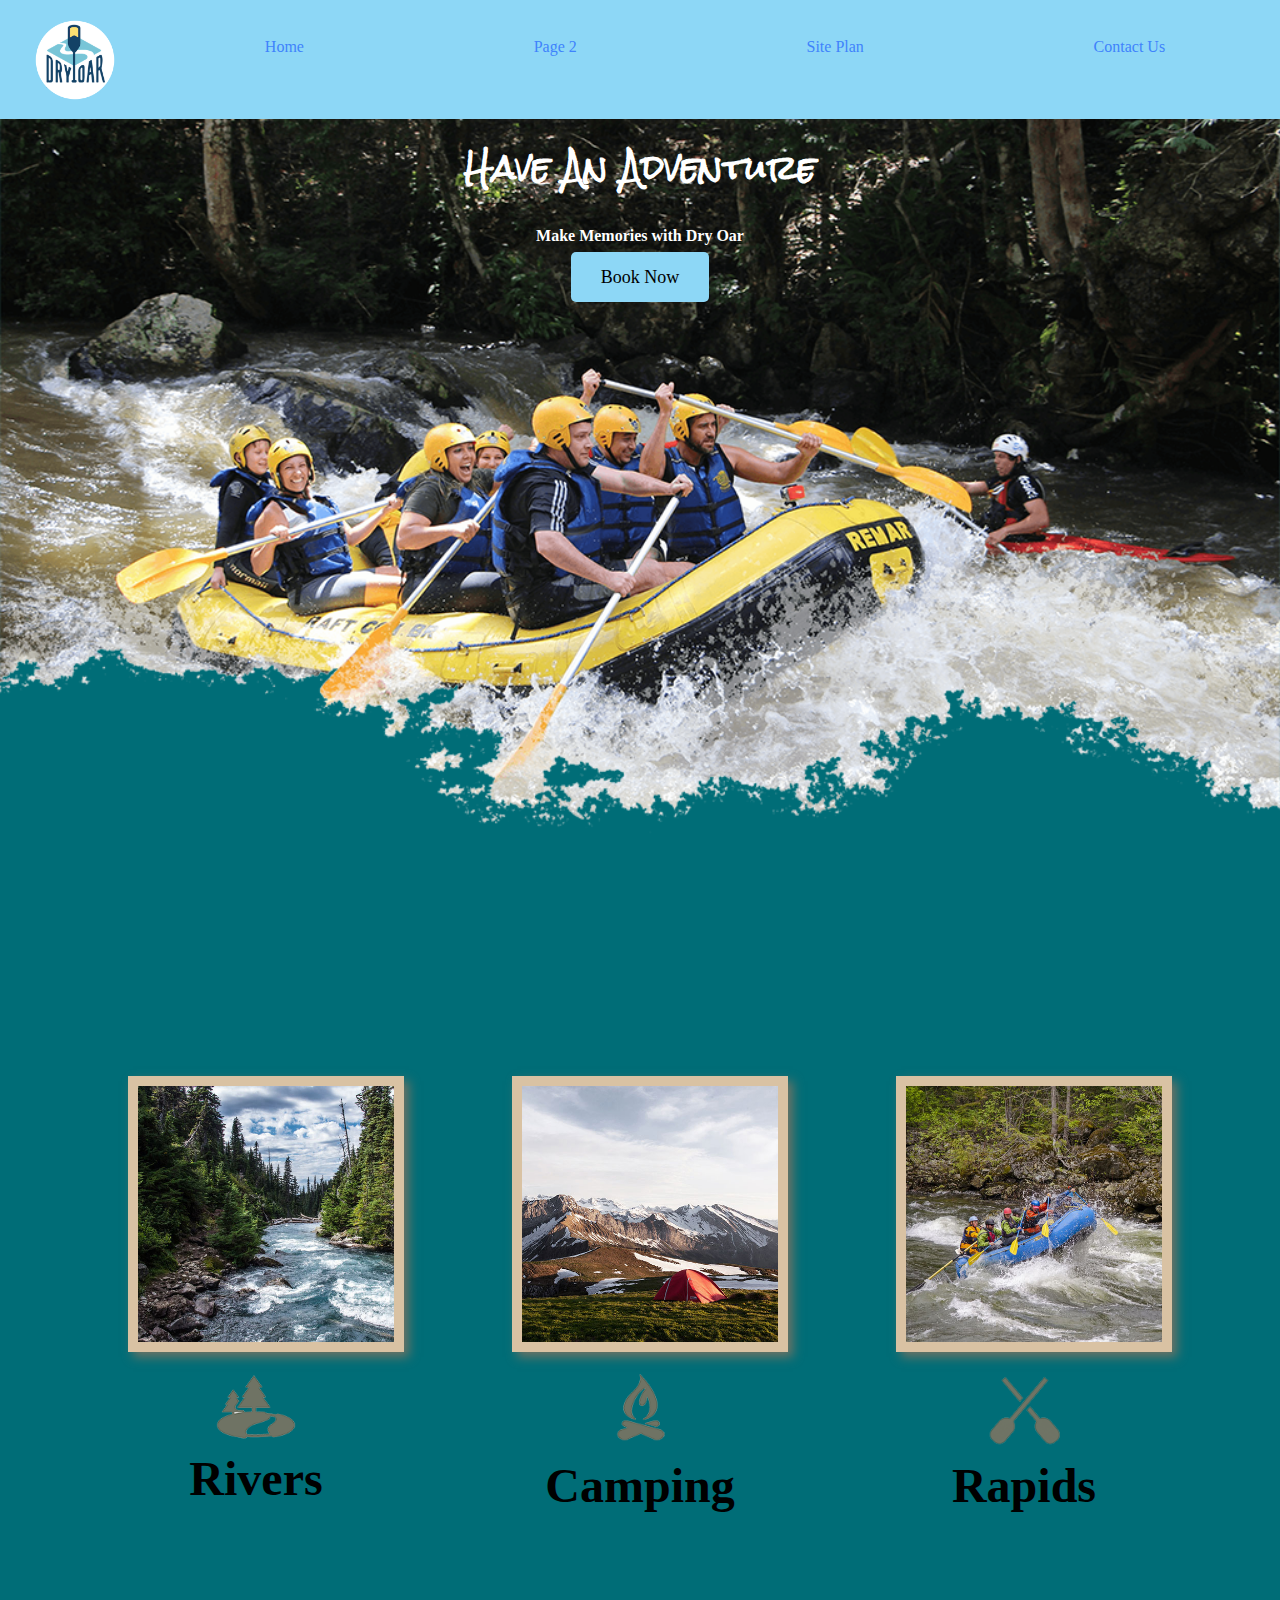
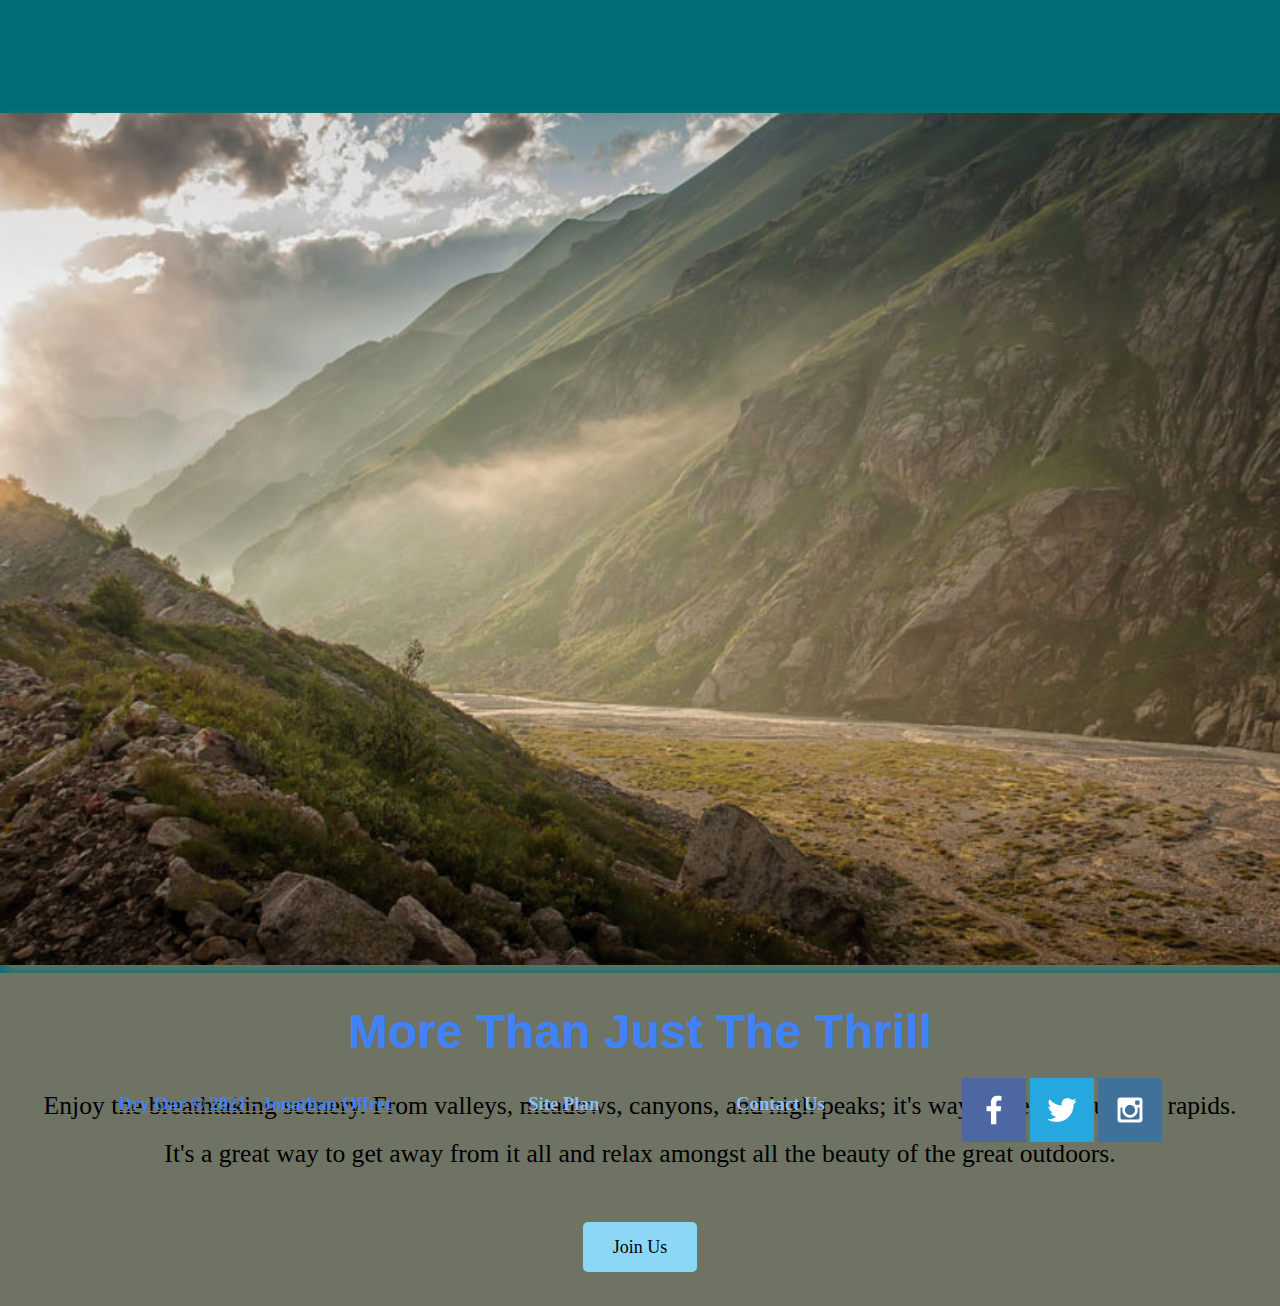
<file: index.html>
<!DOCTYPE html>
<html lang="en">
<head>
    <meta charset="UTF-8">
    <meta http-equiv="X-UA-Compatible" content="IE=edge">
    <meta name="viewport" content="width=device-width, initial-scale=1.0">
    <title>Whitewater Rafting Vacations | Dry Oar Boating | Home</title>
    <link rel="stylesheet" href="styles/style.css"/>
</head>
<body>
    <div id="content">
    <header>
        <a id="logo_link" href="index.html">
            <img class="logo" src="images/logo.png" alt="Dry Oar Logo">
        </a>
        <nav>
            <a href="index.html">Home</a>
            <a href="rivers.html">Page 2</a>
            <a href="site.plan.rafting.html">Site Plan</a>
            <a href="contactus.html">Contact Us</a>
        </nav>
    </header>
    <div id="hero">
        <div id="hero-box">
            <img id="hero-img" src="images/hero.png" alt="People enjoying white water rafting">
        </div>
        <section id="hero-msg">
            <h1 class="home-title">Have An Adventure</h1>
            <h4>Make Memories with Dry Oar</h4>
            <div class="button-box">
                <a class="book" href="rates.html">Book Now</a>
            </div>
        </section>
      </div>
      <main class="home-grid">
        <section class="rivers-card">
            <img class="card-img" src="images/rivers.jpg" alt="river in forest">
            <img class="icon" src="images/river_icon.png" alt="river icon">
            <h2>Rivers</h2>
        </section>
        <section class="camping-card">
            <img class="card-img" src="images/camping.jpg" alt="tent in mountains">
            <img class="icon" src="images/fire_icon.png" alt="fire icon">
            <h2>Camping</h2>
        </section>
        <section class="rapids-card">
            <img class="card-img" src="images/rapids.jpg" alt="rafting boat">
            <img class="icon" src="images/oars.png" alt="oars icon">
            <h2>Rapids</h2>
        </section>
        <div id="background">
        <img class="mountains" src="images/mountains.jpg" alt="Misty mountains">
        <section class="msg">
            <h2>More Than Just The Thrill</h2>
            <p>Enjoy the breathtaking scenery. From valleys, meadows, canyons, and high peaks; it's way more than just the rapids. It's a great way to get away from it all and relax amongst all the beauty of the great outdoors. </p>
            <a class='join' href="rivers.html">Join Us</a>
        </section>
        </div>
    </main>
    <footer>
        <h3>Dry Oar &copy; 2021 - Jonathan Offret</h3>
        <h3><a href="site-plan-rafting.html">Site Plan</a></h3>
        <h3><a href="contactus.html">Contact Us</a></h3>
        <div class="social">
            <a href="https://facebook.com">
                <img src="images/facebook.png" alt="fb icon">
            </a>
            <a href="https://twitter.com">
                <img src="images/twitter.png" alt="twitter icon">
            </a>
            <a href="https://instagram.com">
                <img src="images/instagram.png" alt="instagram icon">
            </a>
        </div>
    </footer>
    </div>
    </body> 
</html>
</file>
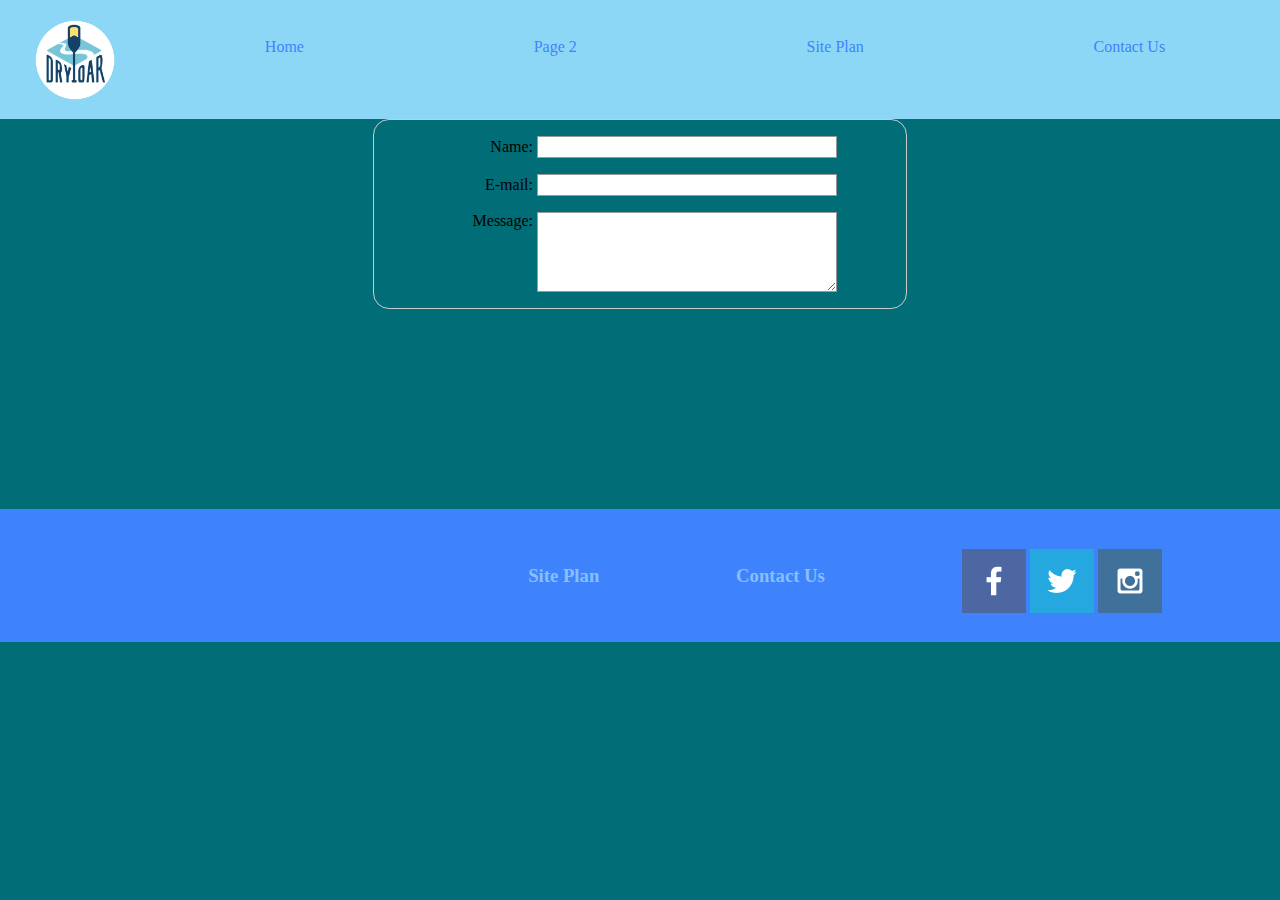
<file: contactus.html>
<!DOCTYPE html>
<html lang="en">
<head>
    <meta charset="UTF-8">
    <meta http-equiv="X-UA-Compatible" content="IE=edge">
    <meta name="viewport" content="width=device-width, initial-scale=1.0">
    <title>Whitewater Rafting Vacations | Dry Oar Boating | Home</title>
    <link rel="stylesheet" href="styles/style.css"/>
</head>
<body>
    <div id="content">
    <header>
        <a id="logo_link" href="index.html">
            <img class="logo" src="images/logo.png" alt="Dry Oar Logo">
        </a>
        <nav>
            <a href="index.html">Home</a>
            <a href="rivers.html">Page 2</a>
            <a href="site.plan.rafting.html">Site Plan</a>
            <a href="contactus.html">Contact Us</a>
        </nav>
    </header>
    
      <main>
          <div id="feedback"></div>
        <form action="#" method="post">
            <ul>
             <li>
               <label for="name">Name:</label>
               <input type="text" id="name" name="user_name">
             </li>
             <li>
               <label for="mail">E-mail:</label>
               <input type="email" id="mail" name="user_email">
             </li>
             <li>
               <label for="msg">Message:</label>
               <textarea id="msg" name="user_message"></textarea>
             </li>
            </ul>
           </form>
    </main>
    <footer>
        <h3>Dry Oar &copy; 2021 - Jonathan Offret</h3>
        <h3><a href="site-plan-rafting.html">Site Plan</a></h3>
        <h3><a href="contactus.html">Contact Us</a></h3>
        <div class="social">
            <a href="https://facebook.com">
                <img src="images/facebook.png" alt="fb icon">
            </a>
            <a href="https://twitter.com">
                <img src="images/twitter.png" alt="twitter icon">
            </a>
            <a href="https://instagram.com">
                <img src="images/instagram.png" alt="instagram icon">
            </a>
        </div>
    </footer>
    <script>
        // get the feedback div element so we can do something with it.
        const feedbackElement = document.getElementById('feedback');
        // get the form so we can read what was entered in it.
        const formElement = document.forms[0];
        // add a 'listener
        
        
        
        
        
        formElement.addEventListener('submit', function(e) {
            // stop the form from doing the default action.
            e.preventDefault();
            // set the contents of our feedback element to a message letting the user know the form was submitted successfully. Notice that we pull the name that was entered in the form to personalize the message!
            feedbackElement.innerHTML = 'Hello '+ formElement.user_name.value +'! Thank you for your message. We will get back with you as soon as possible!';
            // make the feedback element visible.
            feedbackElement.style.display = "block";
            // add a class to move everything down so our message doesn't cover it.
            document.body.classList.toggle('moveDown');
        });
    </script>
    </div>
    </body> 
</html>
</file>
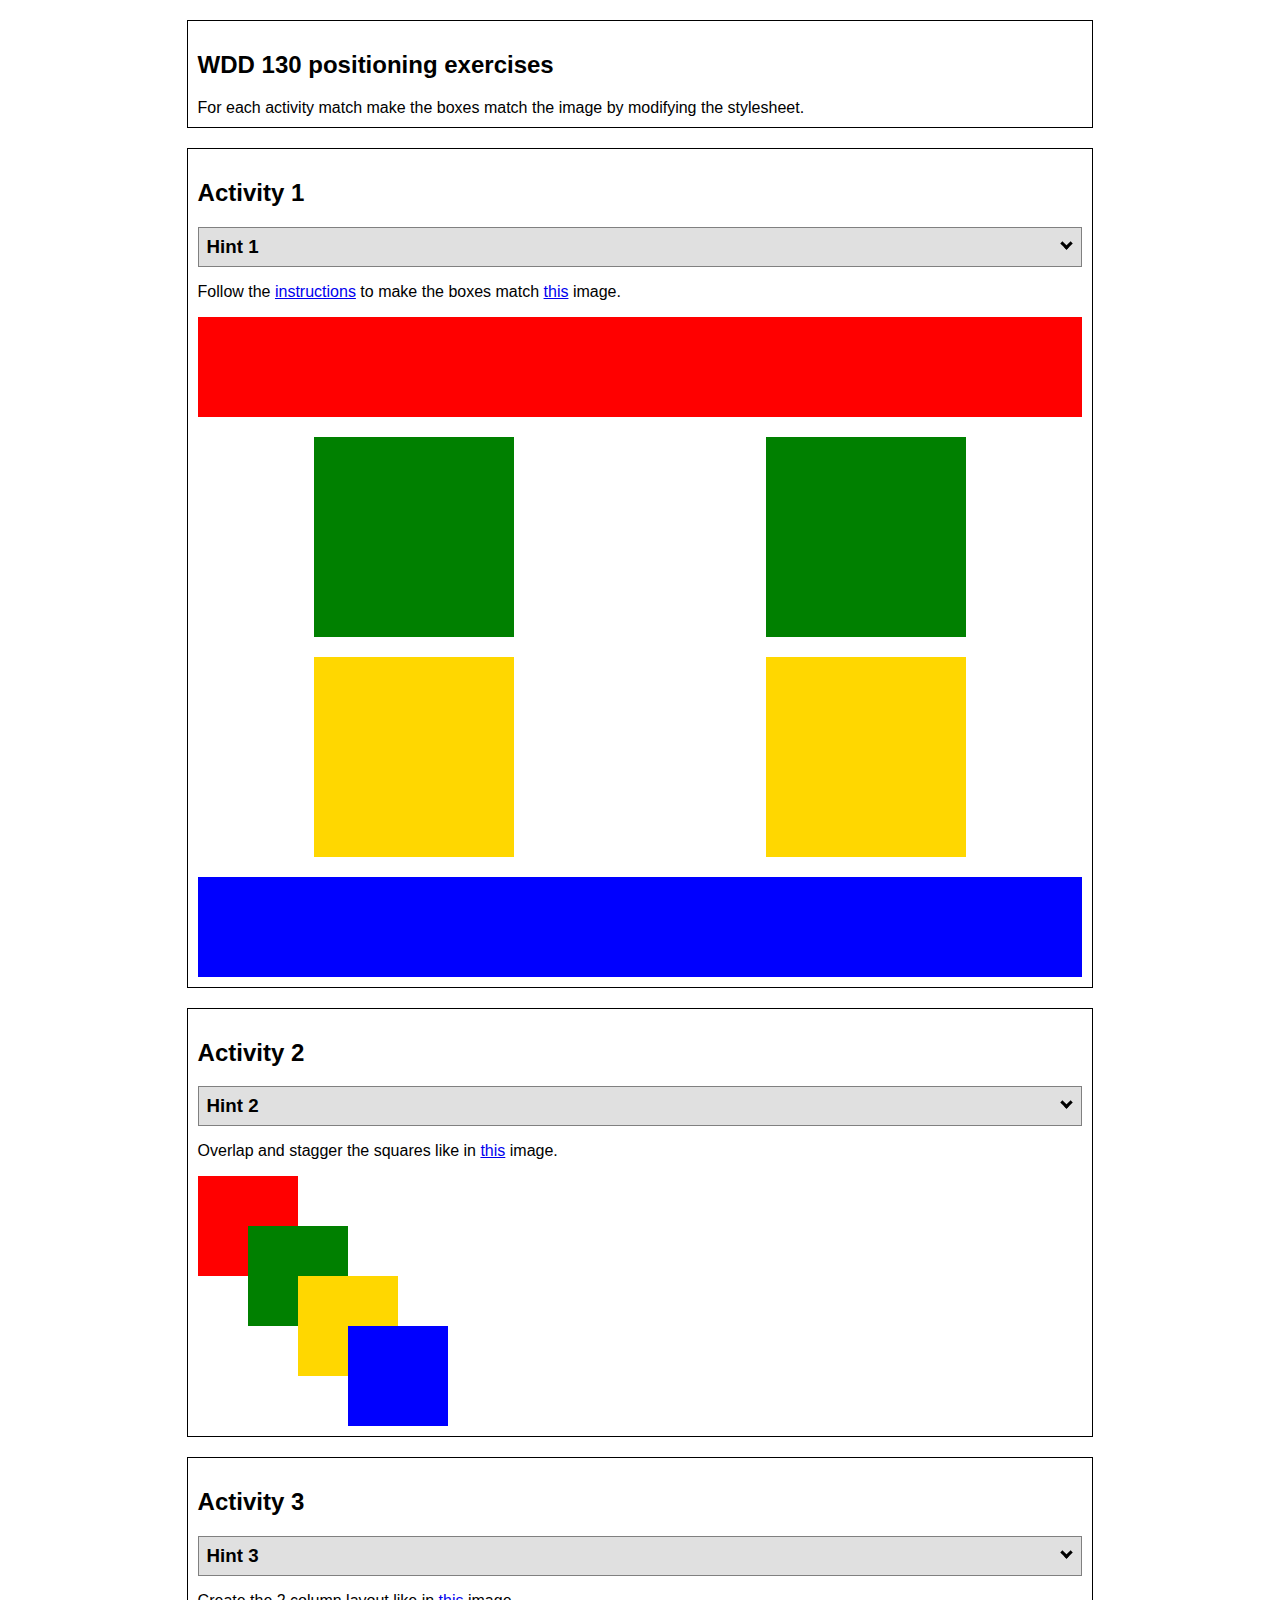
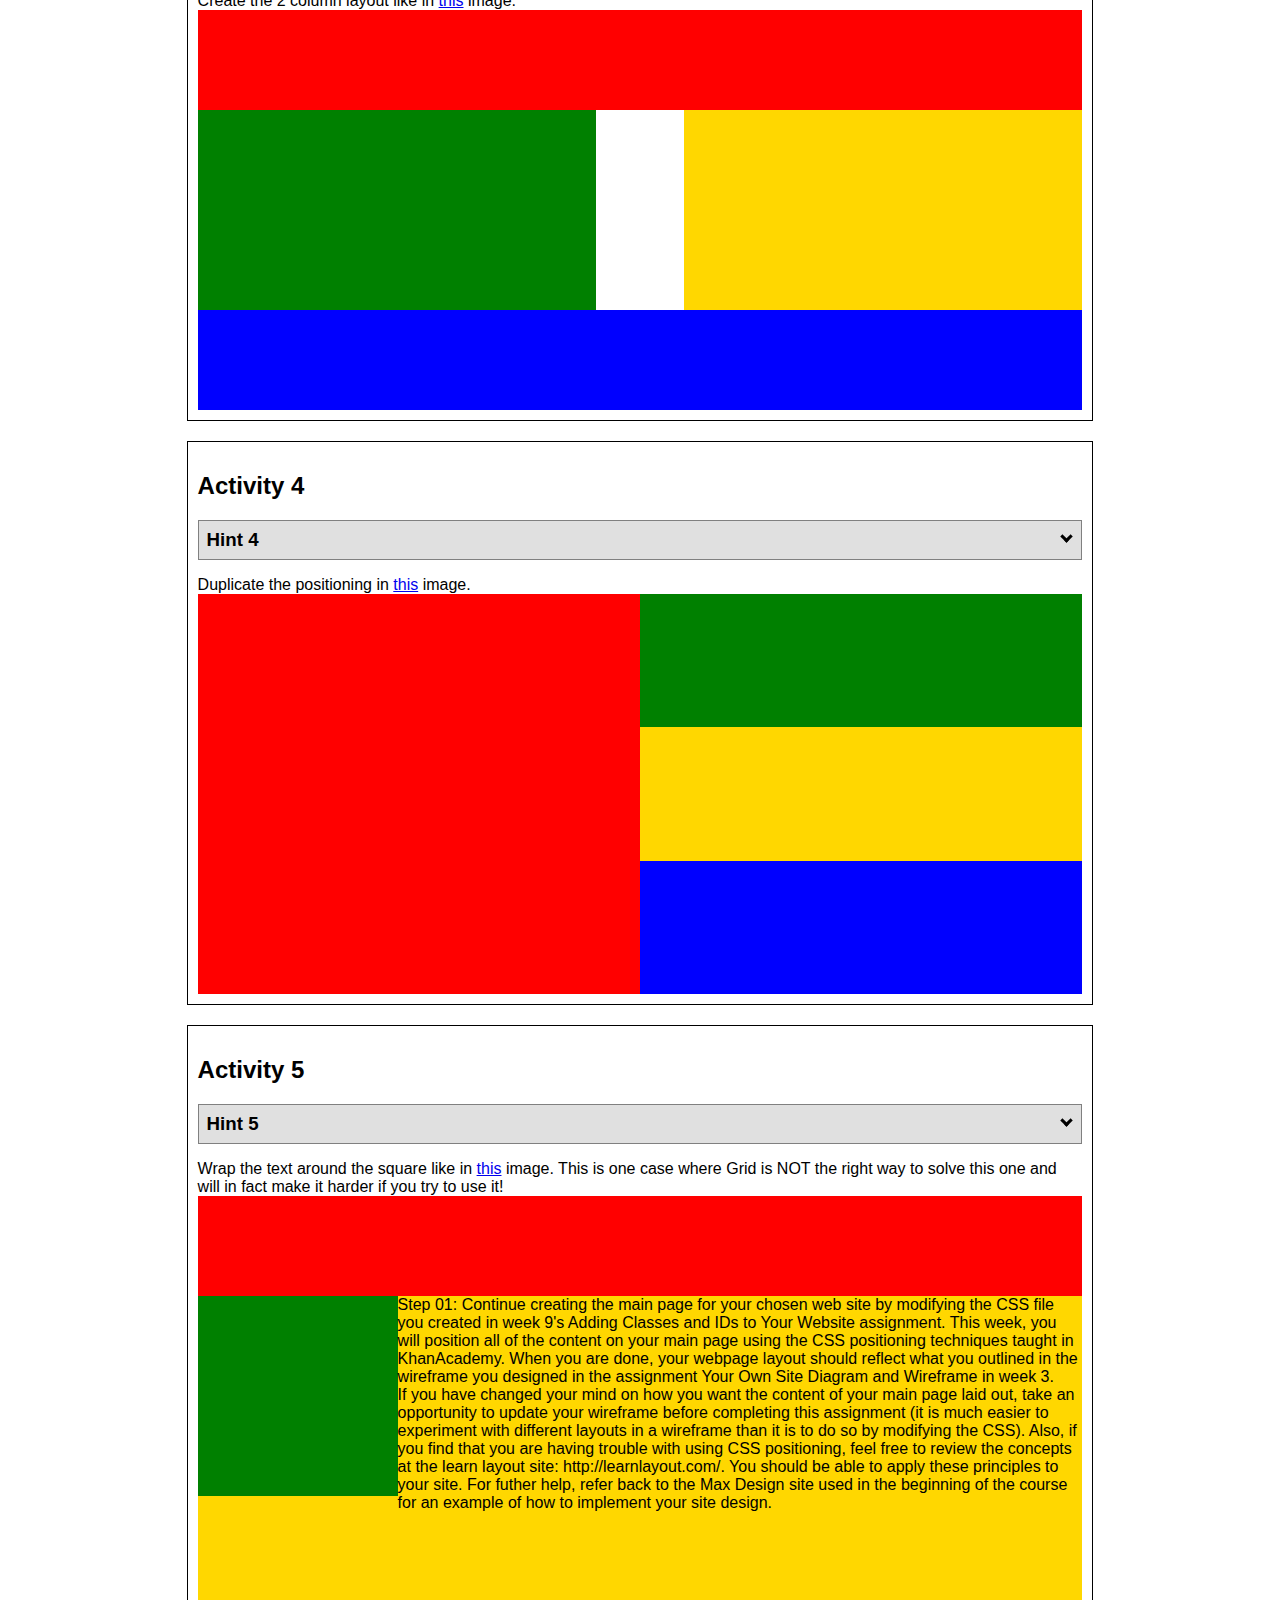
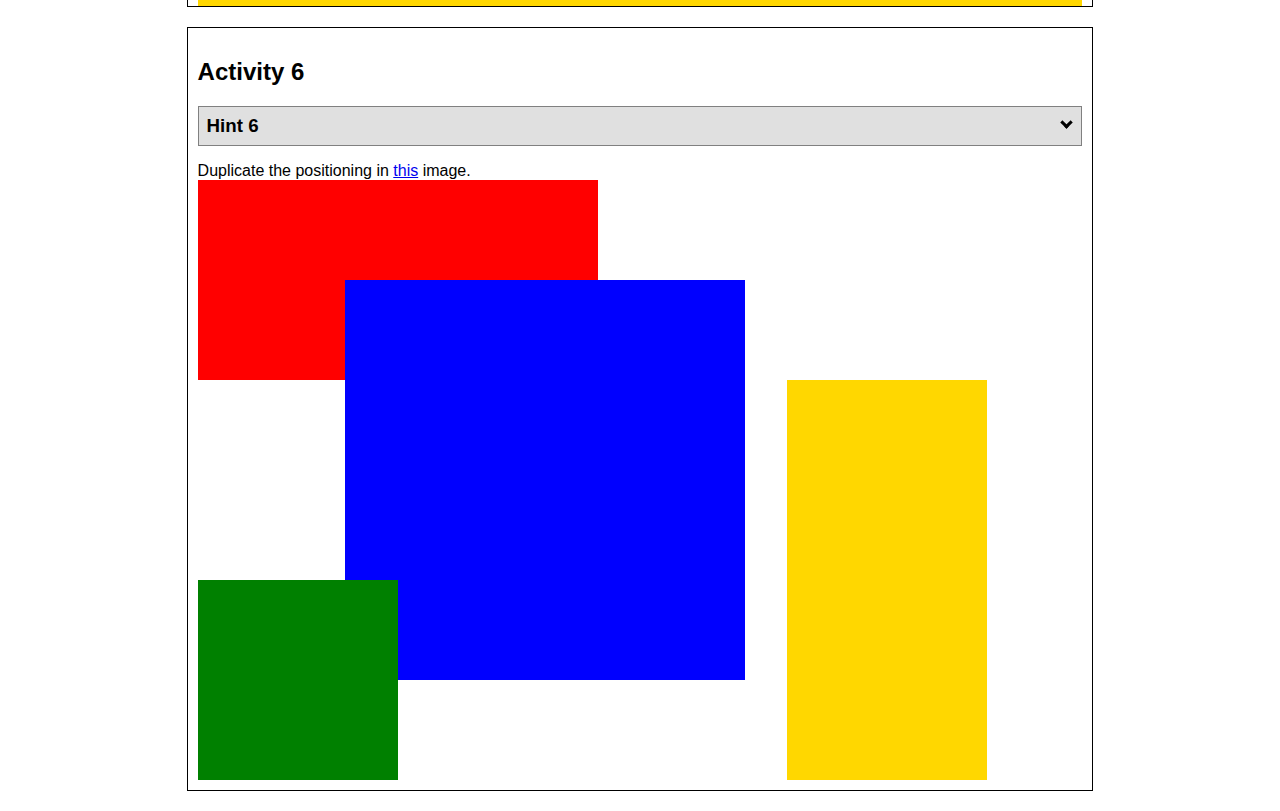
<file: positioning.html>
<!DOCTYPE html>
<html lang="en">
  <head>
    <!-- HTML - Name: positioning.html -->
    <title>Positioning Activity</title>
    <link rel="stylesheet" type="text/css" href="positionstyles.css" />
  </head>
  <body>
    <div class="activity">
      <h2>WDD 130 positioning exercises</h2>
      For each activity match make the boxes match the image by modifying the stylesheet.</div>
    <div class="activity">
      <h2>Activity 1</h2>
      <section class="hint"><input type="checkbox" ><i></i> <h3>Hint 1</h3><div><p>Check out the <a href="https://byui-wdd.github.io/wdd130/activities/w06-css-positioning.html" target="_blank">activity instructions</a> in Ilearn!</p></div></section>
      <p>Follow the <a href="https://byui-wdd.github.io/wdd130/activities/w06-css-positioning.html" target="_blank">instructions</a> to make the boxes match  <a href="https://byui-wdd.github.io/wdd130/images/example1.png" target="_blank">this</a> image.</p>
      <div class="content1" >
        <div class="red1" ></div>
        <div class="green1" ></div>
        <div class="green1" ></div>
        <div class="yellow1"></div>
        <div class="yellow1"></div>
        <div class="blue1"></div>
      </div>
    </div>
    <div class="activity">
      <h2>Activity 2</h2>
      <section class="hint"><input type="checkbox" > <h3>Hint 2</h3><i></i><div><p>Remember that the best way to shift elements around slightly on the page is with Margins.  You could also use Grid.  Either would work for this. If you choose margin, you can use a <em>negative</em> margin. (ie margin-top: -20px;)</p><h4>Properties used:</h4><ul><li>margin-top, margin-left</li><li>...or...</li><li>grid-template-columns: 50px 50px 50px 50px 50px </li></ul></div></section>
      <p>Overlap and stagger the squares like in <a href="https://byui-wdd.github.io/wdd130/images/example2.png" target="_blank">this</a> image.</p>
      <div class="content2" >
        <div class="red2" ></div>
        <div class="green2" ></div>
        <div class="yellow2"></div>
        <div class="blue2"></div>
      </div>
    </div>
    <div class="activity">
      <h2>Activity 3</h2>
      <section class="hint"><input type="checkbox" > <h3>Hint 3</h3><i></i><div><p>This one is going to be best solved with CSS Grid. Remember to make the boxes the right width first...then start moving them around. </p><h4>Properties used:</h4><ul><li>display:grid;</li><li>grid-template-columns:</li><li>grid-column-gap:</li>
        <li>grid-column:</li>  </ul></div></section>
      Create the 2 column layout like in <a href="https://byui-wdd.github.io/wdd130/images/example3.png" target="_blank">this</a>  image.
      <div class="content3" >
        <div class="red3" ></div>
        <div class="green3" ></div>
        <div class="yellow3"></div>
        <div class="blue3"></div>
      </div>
    </div>
    <div class="activity">
      <h2>Activity 4</h2>
      <section class="hint"><input type="checkbox" > <h3>Hint 4</h3><i></i><div><p>For the others we have been primarily concerned with width. For this one you will need to adjust height as well. </p><h4>Properties used:</h4><ul><li>display:grid;</li><li>grid-template-columns:</li><li>grid-row:</li></ul></div></section>
      Duplicate the positioning in <a href="https://byui-wdd.github.io/wdd130/images/example4.png" target="_blank">this</a> image. 
      <div class="content4" >
        <div class="red4" ></div>
        <div class="green4" ></div>
        <div class="yellow4"></div>
        <div class="blue4"></div>
      </div>
    </div>

    <div class="activity">
      <h2>Activity 5</h2>
      <section class="hint"><input type="checkbox" > <h3>Hint 5</h3><i></i><div><p>Grid is <strong>not</strong> the right way to do this.  In fact there is only one way to really do that...and that is with float. Remember that we float the thing we want the text to wrap around.  Also remember to start by making all the shapes the right size and shape.</p><h4>Properties used:</h4><ul><li>float: left;</li></ul></div></section>
      Wrap the text around the square like in <a href="https://byui-wdd.github.io/wdd130/images/example5.png" target="_blank">this</a> image. This is one case where Grid is NOT the right way to solve this one and will in fact make it harder if you try to use it!
      <div class="content5" >
        <div class="red5" ></div>
        <div class="green5" ></div>
        <div class="yellow5">Step 01: Continue creating the main page for your chosen web site by modifying the CSS file you created in week 9's Adding Classes and IDs to Your Website assignment. This week, you will position all of the content on your main page using the CSS positioning techniques taught in KhanAcademy. When you are done, your webpage layout should reflect what you outlined in the wireframe you designed in the assignment Your Own Site Diagram and Wireframe in week 3. <br />
          If you have changed your mind on how you want the content of your main page laid out, take an opportunity to update your wireframe before completing this assignment (it is much easier to experiment with different layouts in a wireframe than it is to do so by modifying the CSS). Also, if you find that you are having trouble with using CSS positioning, feel free to review the concepts at the learn layout site: http://learnlayout.com/. You should be able to apply these principles to your site. For futher help, refer back to the Max Design site used in the beginning of the course for an example of how to implement your site design.</div>
        <div class="blue5"></div>
      </div>
    </div>
    <div class="activity">
      <h2>Activity 6</h2>
      <section class="hint"><input type="checkbox" > <h3>Hint 6</h3><i></i><div><p>This one is all about visualizing the grid behind the layout. If you are having a hard time doing that first: all the sizes are even multiples of 100, and second here is another example with the lines drawn: <a href="https://byui-wdd.github.io/wdd130/images/example6-hint.png" target="_blank">example 6 with lines</a>. For this one you will find it easiest if you use px for the column width. You can also use <kbd>z-index</kbd> to control the element layering.    </p><h4>Properties used:</h4><ul><li>display:grid;</li><li>grid-template-columns:</li><li>grid-column:</li><li>grid-row:</li><li><a href="https://www.w3schools.com/cssref/pr_pos_z-index.asp" target="_blank">z-index:</a></li></ul></div></section>
      Duplicate the positioning in <a href="https://byui-wdd.github.io/wdd130/images/example6.png" target="_blank">this</a> image.
      <div class="content6" >
        <div class="red6" ></div>
        <div class="green6" ></div>
        <div class="yellow6"></div>
        <div class="blue6"></div>
      </div>
    </div>
  </body>
</html>
</file>
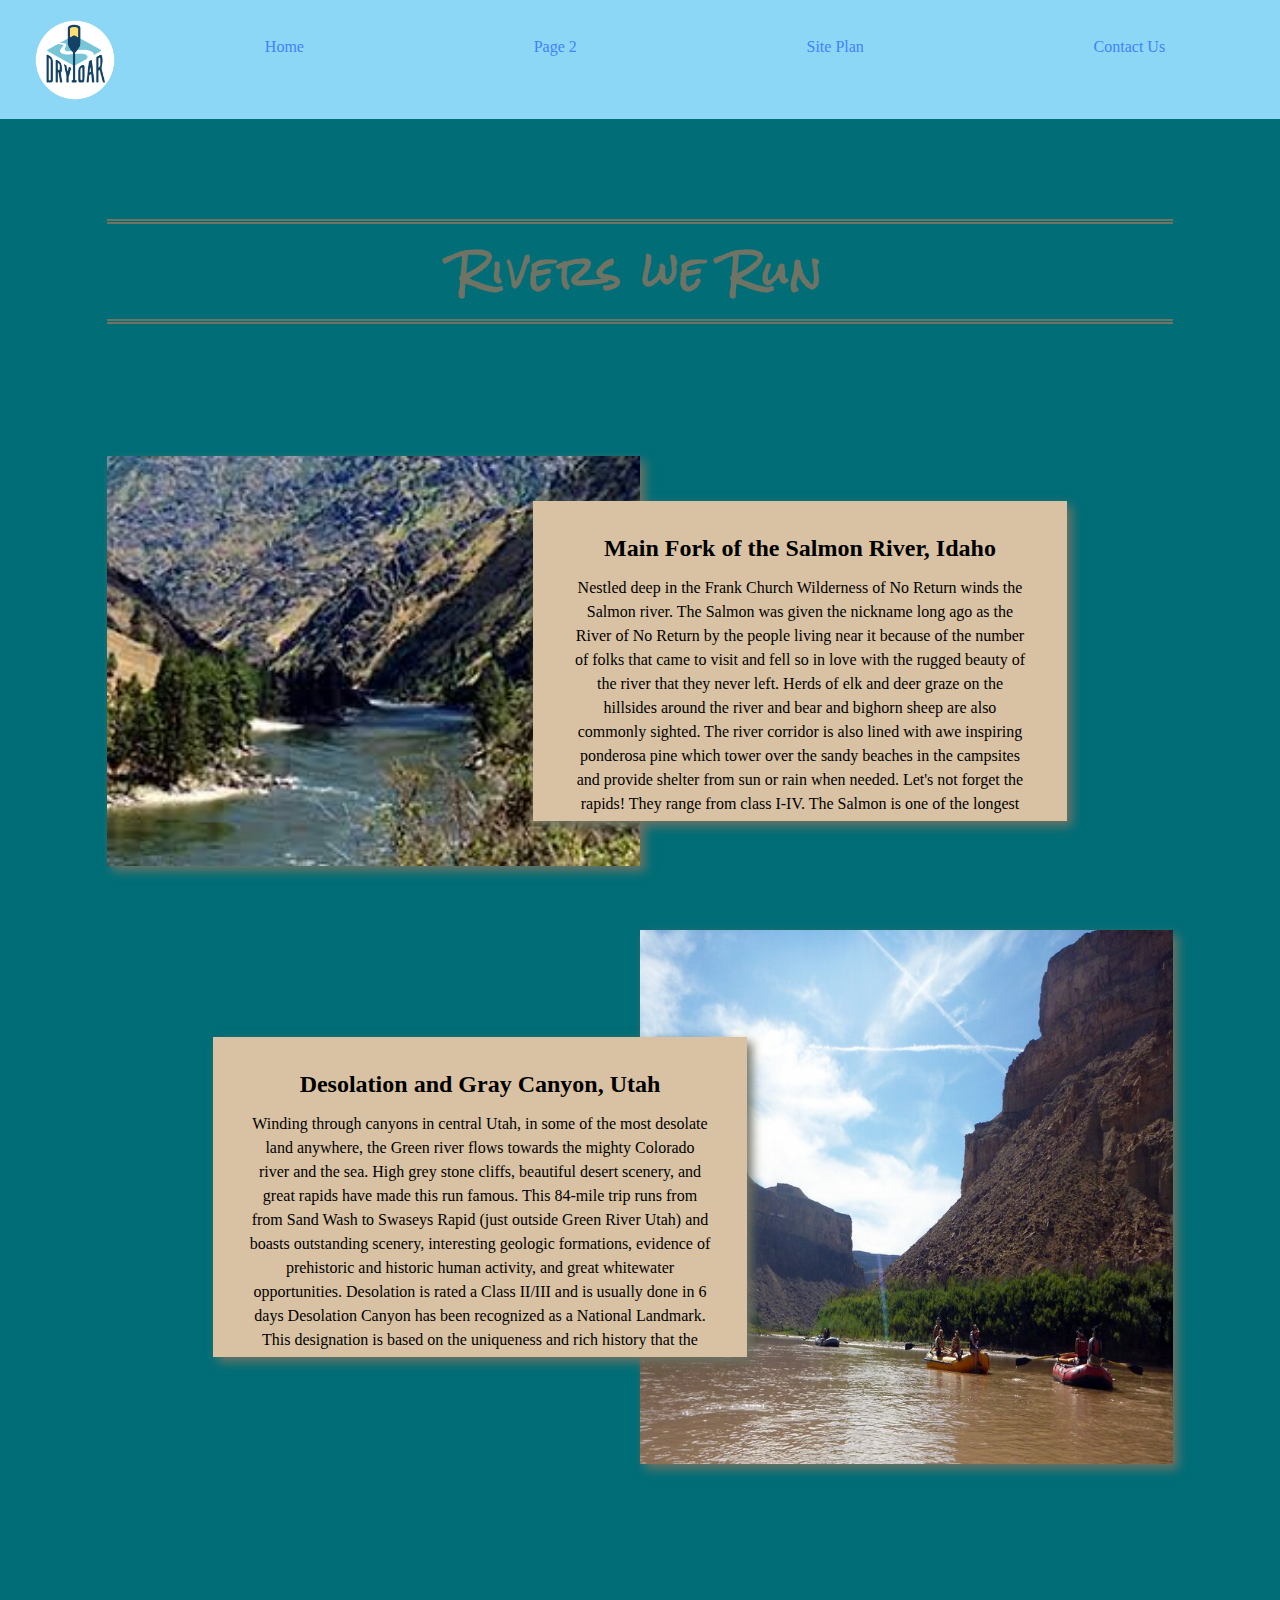
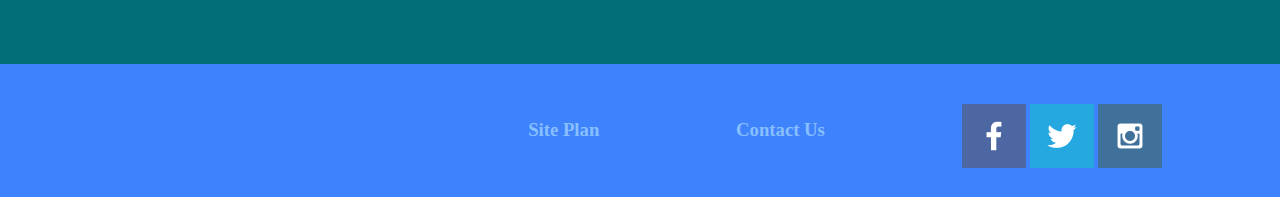
<file: rivers.html>
<!DOCTYPE html>
<html lang="en">
<head>
    <meta charset="UTF-8">
    <meta http-equiv="X-UA-Compatible" content="IE=edge">
    <meta name="viewport" content="width=device-width, initial-scale=1.0">
    <title>Whitewater Rafting Vacations | Dry Oar Boating | Home</title>
    <link rel="stylesheet" href="styles/style.css"/>
</head>
<body>
    <div id="content">
    <header>
        <a id="logo_link" href="index.html">
            <img class="logo" src="images/logo.png" alt="Dry Oar Logo">
        </a>
        <nav>
            <a href="index.html">Home</a>
            <a href="#">Page 2</a>
            <a href="site.plan.rafting.html">Site Plan</a>
            <a href="contactus.html">Contact Us</a>
        </nav>
    </header>
 
      <main class="rivers-grid">
        <h1 class="rivers-title">Rivers we Run</h1>
        <img class="river1-img" src="images/salmon-river.jpeg" alt="Main Form Salmon River">
        <div class="river1-text">
            <h2>Main Fork of the Salmon River, Idaho</h2>
            <p>Nestled deep in the Frank Church Wilderness of No Return winds the Salmon river. The Salmon was given the nickname long ago as the River of No Return by the people living near it because of the number of folks that came to visit and fell so in love with the rugged beauty of the river that they never left.
            
            Herds of elk and deer graze on the hillsides around the river and bear and bighorn sheep are also commonly sighted. The river corridor is also lined with awe inspiring ponderosa pine which tower over the sandy beaches in the campsites and provide shelter from sun or rain when needed.
            Let's not forget the rapids! They range from class I-IV. The Salmon is one of the longest undammed rivers in the United States. As a free flowing river the water is higher, faster, and colder in the early summer and lower, slower, and warmer in the late summer. There are good rapids all summer...but families with children who like to swim tend to appreciate the late summer's slower, warmer water more.</p>
            </div>
            <img class="river2-img" src="images/rsz_2desolation.jpg" alt="Desolation and Gray Canyon">
            <div class="river2-text">
                <h2>Desolation and Gray Canyon, Utah</h2>
                <p>Winding through canyons in central Utah, in some of the most desolate land anywhere, the Green river flows towards the mighty Colorado river and the sea. High grey stone cliffs, beautiful desert scenery, and great rapids have made this run famous. This 84-mile trip runs from from Sand Wash to Swaseys Rapid (just outside Green River Utah) and boasts outstanding scenery, interesting geologic formations, evidence of prehistoric and historic human activity, and great whitewater opportunities.
                
                Desolation is rated a Class II/III and is usually done in 6 days
                Desolation Canyon has been recognized as a National Landmark. This designation is based on the uniqueness and rich history that the canyon tells.</p>
        </div>
        </main>
    <footer>
        <h3>Dry Oar &copy; 2021 - Jonathan Offret</h3>
        <h3><a href="site-plan-rafting.html">Site Plan</a></h3>
        <h3><a href="contactus.html">Contact Us</a></h3>
        <div class="social">
            <a href="https://facebook.com">
                <img src="images/facebook.png" alt="fb icon">
            </a>
            <a href="https://twitter.com">
                <img src="images/twitter.png" alt="twitter icon">
            </a>
            <a href="https://instagram.com">
                <img src="images/instagram.png" alt="instagram icon">
            </a>
        </div>
    </footer>
    </div>
    </body> 
</html>
</file>
<file: styles/style.css>
/* if you are using any Google fonts change the font names below to your fonts. 
Any spaces in your font name should be replaced with a +. 
Fonts are separated by a | */
@import url('https://fonts.googleapis.com/css2?family=Roboto&family=Rock+Salt&display=swap');

:root {
  /* change the values below to your colors from your palette */
  --primary-color: #006d77   ;
  --secondary-color: #83C5BE ;
  --accent1-color: #FFDDD2;
  --accent2-color: #E29578;

  /* change the values below to your chosen font(s) */
  --heading-font: "Rock Salt";
  --paragraph-font: Roboto, Helvetica, sans-serif;

  /* these colors below should be chosen from among your palette colors above */
  --headline-color-on-white: #396E94;  /* headlines on a white background */ 
  --headline-color-on-color: white; /* headlines on a colored background */ 
  --paragraph-color-on-white: #396E94; /* paragraph text on a white background */ 
  --paragraph-color-on-color: white; /* paragraph text on a colored background */ 
  --paragraph-background-color: #396E94  ;
  --nav-link-color: #396E94;
  --nav-background-color: #E29578;
  --nav-hover-link-color: white;
  --nav-hover-background-color: #396E94;
}


/*  Look around below...but DON'T CHANGE ANYTHING! SO  */

header{
  background-color: #8dd7f6;
  display: grid;
  grid-template-columns: 150px auto;
}
nav{
  display: flex;
  justify-content: space-around;
  align-items: center;
}
nav a {
  color: #3f83fc;
  text-align: center;
  text-decoration: none;
  padding: 30px;
  padding-top: 5px;
}
nav a:hover{
  color: white;
}
#logo_link {
  padding-top: 5px;
  justify-self: center;
  align-self: center;
  padding-top: 5px;
}
.logo{
  width: 80px;
  padding: 15px 15px;
  margin-top: 0px;
}

.log{
  width: 80px;
}
#hero{
  display: grid;
  grid-template-columns: 1fr 3fr 1fr;
  margin-top: -100px;
}
#hero-msg{
  grid-column: 2/3;
  grid-row: 1/2;
  margin-top: 100px;
}
#hero-box{
  grid-column: 1/4;
  grid-row: 1/3;
  z-index: -1;
}
#hero-msg h1{
  font-size: 2em;
}
#hero-msg h1, #hero-msg h4{
  text-align: center;
  color: white;
}
#hero-img{
  width: 100%;
}
.icon {
  width: 80px;
  padding-top: 10px;
}
#content{
  max-width: 1600px;
  margin: 0 auto;
  text-align: center;
}
h4{
  color: #8dd7f6;
}
.book, .home{
  color: #87bfff;
}
.button-box{
  text-align: center;
} 
main section{
  text-align: center;
}
#background{
  height: 725px;
}

.home-title{
  font-family: "Rock Salt";
  font-size: 3em;
  margin-top: 10px;
  margin-bottom: 5px;
}
.home-grid {
  text-align: center;
  font-size: 2em;
  display: grid;
  grid-template-columns: repeat(10, 1fr)
}

body{
  background-color: #006d77;
  margin: 0;
  padding: 0;
}
.home-title{
  color: #87BFFF;
}

.book, .join{
  background-color: #8dd7f6;
  text-decoration: none;
  color: black;
  margin-top: 50px;
  font-size: 18px;
  padding: 15px 30px;
  border-radius: 5px;
}
.card-img, .mountains{
  width: 100%;
}
.mountains{
  grid-column: 2/7;
  grid-row: 5/8;
  box-shadow: 5px 5px 10px black;
}
.card-img{
  border: 10px solid black;
  transition: transform .5s;
  box-shadow: 5px 5px 10px black;
}
.card-img:hover{
  opacity: .6s;
  transform: scale(1.1);
}
.rivers-card{
  margin: 200px 0;
  grid-column: 2/4;
  grid-row: 2/3;
}
.camping-card{
  margin: 200px 0;
  grid-column: 5/7;
  grid-row: 2/3;
}
.rapids-card{
  margin: 200px 0;
  grid-column: 8/10;
  grid-row: 2/3;
}

.book:hover, .join:hover{
  background-color: #87bfff;
  color:  white;
}

#background{
  background-color: #87BFFF;
  grid-column: 1/11;
  grid-row: 4/9;
}
.msg{
  background-color: #87bfff;
  line-height: 1.5em;
  padding: 35px;
  grid-column: 6/10;
  grid-row: 6/7;
  box-shadow: 5px 5px 10px black
}
h2{
  margin: 0;
}
.msg h2{
  color: #3f83fc;
  font-family: "Helvetica";
}
.msg p{
  color: black;
  font-size: .8em;
  padding-bottom: 15px;
}
footer{
background-color: #3f83fc;
text-align: center;
padding: 25px 50px;
margin-top: 200px;
display: flex;
justify-content: space-around;
align-items: center;
}
footer h3{
  color: #3f83fc;
  text-decoration: underline;
}
footer a{
  color: #87bfff;
  text-decoration: none;
}
footer a:hover{
  color:#8dd7f6;
  text-decoration: none;
}
footer .social img{
  padding-top: 15px;
}
.social{
  text-decoration: none;
}




@media screen and (max-width: 900px) {
  #hero, .home-grid {
      display: block;
      height: auto;
  }
  nav, footer {
      flex-direction: column;
  }
  nav a {
      display: block;
      padding: 15px;
  }
  #hero {
      margin-top: 0;
  }
  #hero-msg {
      margin-top: 0;
  }
  #hero-msg h4 {
      display: none;
  }
  .home-title {
      font-size: 25px;
      color: #6f7364;
  }
  .rivers-card, .camping-card, .rapids-card { 
      margin: 50px auto;
      width: 60%;
  }
  #background {
      display: none;
  }
  .mountains, .msg {
      width: 80%;
      display: block;
      margin: 0 auto;
  }
  footer {
      margin-top: 25px;
  }
}

/* "FUN" STUFF  */
.card-img {
  border: 10px solid #d9c2a3;
  transition: transform .5s;
  box-shadow: 5px 5px 10px #6f7364;
}
.card-img:hover {
  opacity: .6;
  transform: scale(1.1);
}
.msg {
  background-color: #6f7364;
  padding: 35px;
  grid-column: 6/10;
  grid-row: 6/7;
  box-shadow: 5px 5px 10px #6f7364;
}
.mountains {
  grid-column: 2/7;
  grid-row: 5/8;
  box-shadow: 5px 5px 10px #6f7364;
}

/* Rivers CSS */

.active {
  color: #d9c2a3;
  background-color: black; 
}
.rivers-grid {
  display: grid;
  grid-template-columns: 1fr 1fr 3fr 1fr 1fr 3fr 1fr 1fr;
  justify-items: center;
  grid-row-gap: 2em;
  max-width: 1400px;
  margin: 0 auto;
}
.rivers-title {
  font-family: 'Rock Salt', 'Bradley Hand', sans-serif;
  font-size: 40px;
  letter-spacing: 3px;
  color: #6f7364;
  margin: 100px 0;
  border-top: 5px double;
  border-bottom: 5px double;
  grid-column: 2/8;
  grid-row: 1/2;
  justify-self: stretch;
  text-align: center;
}
.river1-img {
  grid-column: 2/5;
  grid-row: 2/5;
  width: 100%;
  box-shadow: 5px 5px 10px #6f7364;
}
.river1-text {
  grid-column: 4/7;
  grid-row: 3/4;
}
.river2-img {
  grid-column: 5/8;
  grid-row: 6/9;
  width: 100%;
  box-shadow: 5px 5px 10px #6f7364;
}
.river2-text {
  grid-column: 3/6;
  grid-row: 7/8;
}
.river1-text, .river2-text {
  background-color: #d9c2a3;
  overflow: scroll; /* ADDED */
  height: auto; /* ADDED */
  height: 250px;
  padding: 35px;
  line-height: 1.5em;
  box-shadow: 5px 5px 10px #6f7364;
}

/* Contact us */

#feedback {
  background-color: antiquewhite;
  position: absolute;
  top: 0;
  left: 0;
  right: 0;
  padding: .5em;
  /* make this element invisible until we are ready for it */
  display: none;       
}
.moveDown {
  margin-top: 3em;
}

/* Maybe get rid of     */
form {
  /* Center the form on the page */
  margin: 0 auto;
  width: 500px;
  /* Form outline */
  padding: 1em;
  border: 1px solid #CCC;
  border-radius: 1em;
}

ul {
  list-style: none;
  padding: 0;
  margin: 0;
}

form li + li {
  margin-top: 1em;
}

label {
  /* Uniform size & alignment */
  display: inline-block;
  width: 90px;
  text-align: right;
}

input,
textarea {
  /* To make sure that all text fields have the same font settings
     By default, textareas have a monospace font */
  font: 1em sans-serif;

  /* Uniform text field size */
  width: 300px;
  box-sizing: border-box;

  /* Match form field borders */
  border: 1px solid #999;
}

input:focus,
textarea:focus {
  /* Additional highlight for focused elements */
  border-color: #000;
}

textarea {
  /* Align multiline text fields with their labels */
  vertical-align: top;

  /* Provide space to type some text */
  height: 5em;
}

.button {
  /* Align buttons with the text fields */
  padding-left: 90px; /* same size as the label elements */
}

button {
  /* This extra margin represent roughly the same space as the space
     between the labels and their text fields */
  margin-left: .5em;
}



@media screen and (max-width: 900px) {
  #hero, .home-grid {
      display: block;
      height: auto;
  }
  nav, footer {
      flex-direction: column;
  }
  nav a {
      display: block;
      padding: 15px;
  }
  #hero {
      margin-top: 0;
  }
  #hero-msg {
      margin-top: 0;
  }
  #hero-msg h4 {
      display: none;
  }
  .home-title {
      font-size: 25px;
      color: #6f7364;
  }
  .rivers-card, .camping-card, .rapids-card { 
      margin: 50px auto;
      width: 60%;
  }
  #background {
      display: none;
  }
  .mountains, .msg {
      width: 80%;
      display: block;
      margin: 0 auto;
  }
  footer {
      margin-top: 25px;
  }
}
</file>
<file: positionstyles.css>
/* CSS - Name: "positionstyles.css" */
/* Activity 1 styles */
.content1 {
  /* This is the parent of the activity 1 boxes. */
  display: grid;
  grid-template-columns: 1fr 1fr;
  justify-items: center;
  grid-gap: 20px;
}
.red1 { 
  width: 100%; 
  height: 100px; 
  background-color: red; 
  grid-column: 1/3;
  
} 
.green1 {
  width: 200px; 
  height: 200px; 
  background-color: green; 
} 
.yellow1 {
  width: 200px; 
  height: 200px; 
  background-color: gold; 
} 
.blue1 {
  width: 100%; 
  height: 100px; 
  background-color: blue;
  grid-column: 1/3;
} 
/* Activity 2 styles */ 
.content2 {
  /* This is the parent of the activity 2 boxes. */
  display: grid;
  grid-template-columns: repeat(5, 50px);


}
.red2 {
  width: 100px; 
  height: 100px; 
  background-color: red; 
  grid-column: 1/3;
  grid-row: 1/3;
} 
.green2 { 
  width: 100px; 
  height: 100px; 
  background-color: green; 
  grid-column: 2/4;
  grid-row: 2/4;

} 
.yellow2 {
  width: 100px; 
  height: 100px; 
  background-color: gold;
  grid-column: 3/5;
  grid-row: 3/5; 
} 
.blue2 {
  width: 100px; 
  height: 100px; 
  background-color: blue;
  grid-column: 4/6;
  grid-row: 4/6; 
} 
/* Activity 3 styles */ 
.content3 {
  /* This is the parent of the activity 3 boxes. */
  display: grid;
  grid-template-columns: 1fr 1fr;
  grid-column-gap: 10%;
  
}
.red3 {
  width: 100%; 
  height: 100px; 
  background-color: red; 
  grid-column: 1/3;
} 
.green3 {
  width: 100%; 
  height: 200px; 
  background-color: green;
} 
.yellow3 {
  width: 100%; 
  height: 200px; 
  background-color: gold; 
} 
.blue3 {
  width: 100%;
  height: 100px; 
  background-color: blue; 
  grid-column: 1/3;
} 
/* Activity 4 styles */ 
.content4 {
  /* This is the parent of the activity 4 boxes.
  HELP
  HELP
  HELP */
  display: grid;
  grid-template-columns: 1fr 1fr;
  height: 400px;
}
.red4 {
  width: 100%; 
  height: 100%; 
  background-color: red; 
  grid-row: 1/4;

} 
.green4 {
  width: 100%; 
  height: 100%; 
  background-color: green; 
} 
.yellow4 {
  width: 100%; 
  height: 100%; 
  background-color: gold; 
} 
.blue4 {
  width: 100%; 
  height: 100%; 
  background-color: blue; 
} 
/* Activity 5 styles */ 
.content5 {
  /* This is the parent of the activity 5 boxes. */
  height: 400px;
}
.red5 { 
  width: 100%; 
  height: 100px; 
  background-color: red; 
} 
.green5 { 
  width: 200px; 
  height: 200px; 
  background-color: green; 
  float: left;

} 
.yellow5 {
  width: 100%; 
  height: 400px; 
  background-color: gold; 

} 
.blue5 {
  width: 100%; 
  height: 100px; 
  background-color: blue; 
} 
/* Activity 6 styles */ 
.content6 {
  /* This is the parent of the activity 6 boxes. */
  display: grid;
  grid-template-columns: 1fr 1fr 1fr 1fr 1fr 1fr;
}
.red6 {
  width: 400px; 
  height: 200px; 
  background-color: red; 
  grid-column: 1/5;
  grid-row:1/3;
  z-index: 0;

} 
.green6 {
  width: 200px; 
  height: 200px; 
  background-color: green; 
  grid-column: 1/3 ;
  grid-row: 5/7;
  z-index: 2;
} 
.yellow6 {
  width: 200px; 
  height: 400px; 
  background-color: gold; 
  grid-column: 5/7;
  grid-row: 3/7;
  z-index: 2;
} 
.blue6 {
  width: 400px; 
  height: 400px; 
  background-color: blue;
  grid-column: 2/6;
  grid-row: 2/6;
  z-index: 1;
 
} 


/* Do not make any changes below here */
.activity {
  width: 70%; 
  margin: 20px auto; 
  font-family: Arial, sans-serif; 
  border: 1px solid black; 
  padding: 10px; 
  clear:both; 
  overflow: auto;
} 

.hint {
  border: 1px solid grey;
  background: #e0e0e0;
  padding: .5em;
  position: relative;
  margin: 1em 0;
}
.hint h3 {
  margin: 0;
}
.hint:hover {
  background: #d0d0d0;
}
.hint > div {
  display: none;
}

.hint input[type=checkbox] {
  position: absolute;
  width: 100%;
  height: 100%;
  opacity: 0;
  z-index: 1;
  cursor: pointer;
}

.hint input[type=checkbox]:checked ~ div {
  display: block;
}

.hint i {
  position: absolute;
  transform: translate(-6px, 0);
  margin-top: 16px;
  right: 10px;
  top: -3px;
}
.hint i:before, .hint i:after {
  content: "";
  position: absolute;
  background-color: black;
  width: 3px;
  height: 9px;
}
.hint i:before {
  transform: translate(2px, 0) rotate(45deg);
}
.hint i:after {
  transform: translate(-2px, 0) rotate(-45deg);
}

.hint input[type=checkbox]:checked ~ i:before {
  transform: translate(-2px, 0) rotate(45deg);
}
.hint input[type=checkbox]:checked ~ i:after {
  transform: translate(2px, 0) rotate(-45deg);
}
.hint a {
  position: relative;
  z-index: 1;
}
</file>
